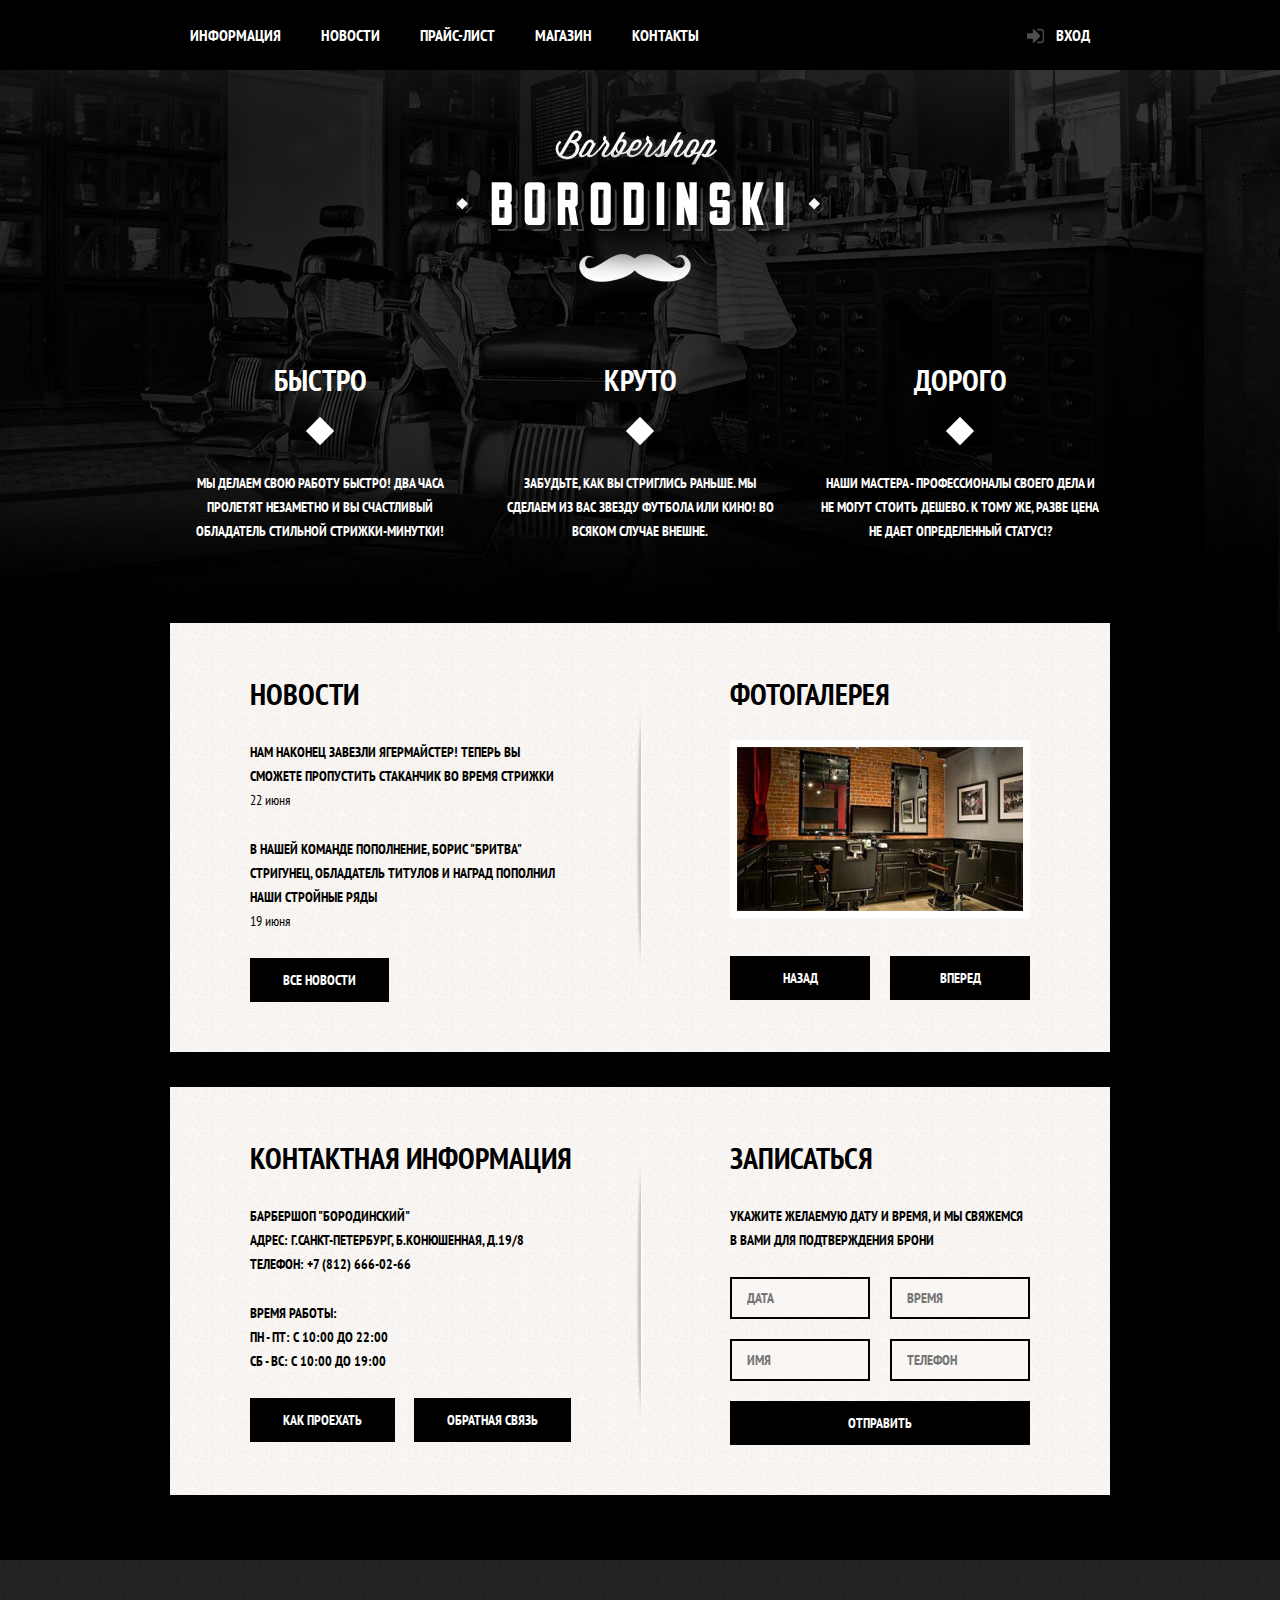
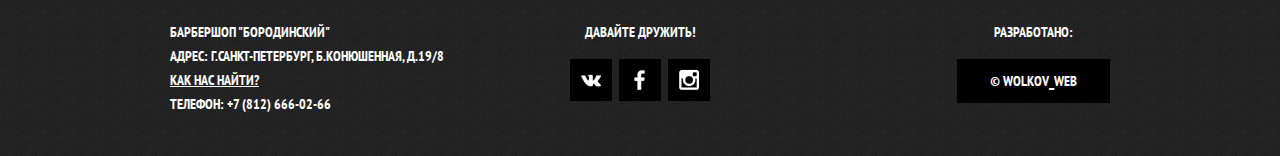
<file: Barbershop/index.html>
<!doctype html>
<html lang="ru">
<head>
	<meta charset="UTF-8">
	<title>Document</title>
	<link rel="stylesheet" href="css/normalize.css">
	<link rel="stylesheet" href="css/style.css">
	<link href="https://fonts.googleapis.com/css?family=PT+Sans+Narrow:400,700&amp;subset=cyrillic" rel="stylesheet">
</head>
<body>
	<header class="main_header">
		<div class="container clearfix">
			<nav class="main_navigation">
				<ul>
					<li><a href="#">Информация</a></li>
					<li><a href="#">Новости</a></li>
					<li><a href="price.html">Прайс-лист</a></li>
					<li><a href="#">Магазин</a></li>
					<li><a href="#">Контакты</a></li>
				</ul>
			</nav>
			<div class="user_block">
				<a class="login" href="#">Вход</a>
			</div>
		</div>
	</header>
	<main class="container">
		<div class="index_logo">
			<img src="img/BORODINSKI-Logo.png" alt="logotype">
		</div>
		<section class="features clearfix">
			<div class="features_item">
				<b class="features_name">Быстро</b>
				<p>Мы делаем свою работу быстро! Два часа пролетят незаметно и вы счастливый обладатель стильной стрижки-минутки!</p>
			</div>
			<div class="features_item">
				<b class="features_name">Круто</b>
				<p>Забудьте, как вы стриглись раньше. Мы сделаем из Вас звезду футбола или кино! Во всяком случае внешне.</p>
			</div>
			<div class="features_item">
				<b class="features_name">Дорого</b>
				<p>Наши мастера - профессионалы своего дела и не могут стоить дешево. К тому же, разве цена не дает определенный статус!?</p>
			</div>
		</section>
		<div class="index_content clearfix">
			<div class="index_content-left">
				<h2 class="index_content-title">Новости</h2>
				<ul class="news_preview">
					<li>
						<p>Нам наконец завезли Ягермайстер! Теперь вы сможете пропустить стаканчик во время стрижки</p>
						<time datetime="2017-06-22">22 июня</time>
					</li>
					<li>
						<p>В нашей команде пополнение, Борис "Бритва" Стригунец, обладатель титулов и наград пополнил наши стройные ряды</p>
						<time datetime="2017-06-22">19 июня</time>
					</li>
				</ul>
				<a class="btn" href="#">Все новости</a>
			</div>
			<div class="index_content-right">
				<h2 class="index_content-title">Фотогалерея</h2>
				<div class="gallery">
					<figure class="gallery_content">
						<img src="img/gallery_photo_!.jpg" alt="photo">
					</figure>
					<button class="btn gallery-prew">назад</button>
					<button class="btn gallery-next">вперед</button>
				</div>
			</div>
		</div>
		<div class="index_content clearfix">
			<div class="index_content-left">
				<h2 class="index_content-title">Контактная информация</h2>
				<p>Барбершоп "Бородинский"<br>
				Адрес: г.Санкт-Петербург, Б.Конюшенная, д.19/8<br>
				Телефон: +7 (812) 666-02-66</p>
				<p>Время работы:<br>
				пн - пт: с 10:00 до 22:00<br>
				сб - вс: с 10:00 до 19:00</p>
				<a class="btn" href="#">Как проехать</a>
				<a class="btn" href="#">Обратная связь</a>
			</div>
			<div class="index_content-right">
				<h2 class="index_content-title">Записаться</h2>
				<p>Укажите желаемую дату и время, и мы свяжемся в Вами для подтверждения брони</p>
				<form class="appointment_form" action="">
					<input type="text" name="date" value="" placeholder="Дата">
					<input type="text" name="time" value="" placeholder="Время">
					<input type="text" name="name" value="" placeholder="Имя">
					<input type="tel" name="phone" value="" placeholder="Телефон">
					<button class="btn" type="submit">Отправить</button>
				</form>
			</div>
		</div>
	</main> 
	<footer class="main_footer">
		<div class="container clearfix">
			<section class="footer_contacts">
				Барбершоп "Бородинский"<br>
				Адрес: г.Санкт-Петербург, Б.Конюшенная, д.19/8<br>
				<a href="#">Как нас найти?</a><br>
				Телефон: +7 (812) 666-02-66
			</section>
			<section class="footer_social">
				<p>Давайте дружить!</p>
				<a class="social_btn social_btn-vk" href="http://vk.com">Вконтакте</a>
				<a class="social_btn social_btn-fb" href="http://facebook.com">Фейсбук</a>
				<a class="social_btn social_btn-inst" href="http://instagram.com">Инстаграм</a>
			</section>
			<section class="footer_copyright">
				<p>Разработано:</p>
				<a class="btn" href="http://yandex.ru/mail">&copy Wolkov_Web</a>
			</section>
		</div>
	</footer>
	<div class="modal_content">
		<button class="modal_content-close" type="button" title="Закрыть">Закрыть</button>
		<h2 class="modal_content-title">Личный кабинет</h2>
		<p>Введите свой логин и пароль</p>
		<form class="login_form" action="#" method="GET">
			<input class="icon_user" type="text" name="login" placeholder="Логин" required>
			<input class="icon_password" type="password" name="pass" placeholder="Пароль" required>
			<label class="login_checkbox">
				<input type="checkbox" name="remember">
				<span class="checkbox_indicator"></span>
				<span>Запомните меня</span>
			</label>
			<a href="" class="restore">Я забыл пароль</a>
			<button class="btn" type="submit">Войти</button>
		</form>
	</div>
	<div class="modal_content-map">
		<button class="modal_content-close" type="button" title="Закрыть">Закрыть</button>
		<div id="yandex_map">
			<iframe src="https://www.google.com/maps/embed?pb=!1m18!1m12!1m3!1d7995.083318028432!2d30.322631561536717!3d59.93594482270635!2m3!1f0!2f0!3f0!3m2!1i1024!2i768!4f13.1!3m3!1m2!1s0x0%3A0x2af9b9ca55986949!2sHeadbusters+Barbershop!5e0!3m2!1sru!2sru!4v1498580203838" width="766" height="561" frameborder="0" style="border:0" allowfullscreen></iframe>
		</div>
	</div>
	<div class="modal_overlay"></div>
	
	<script src="js/popup&map.js"></script>
</body>
</html>
</file>
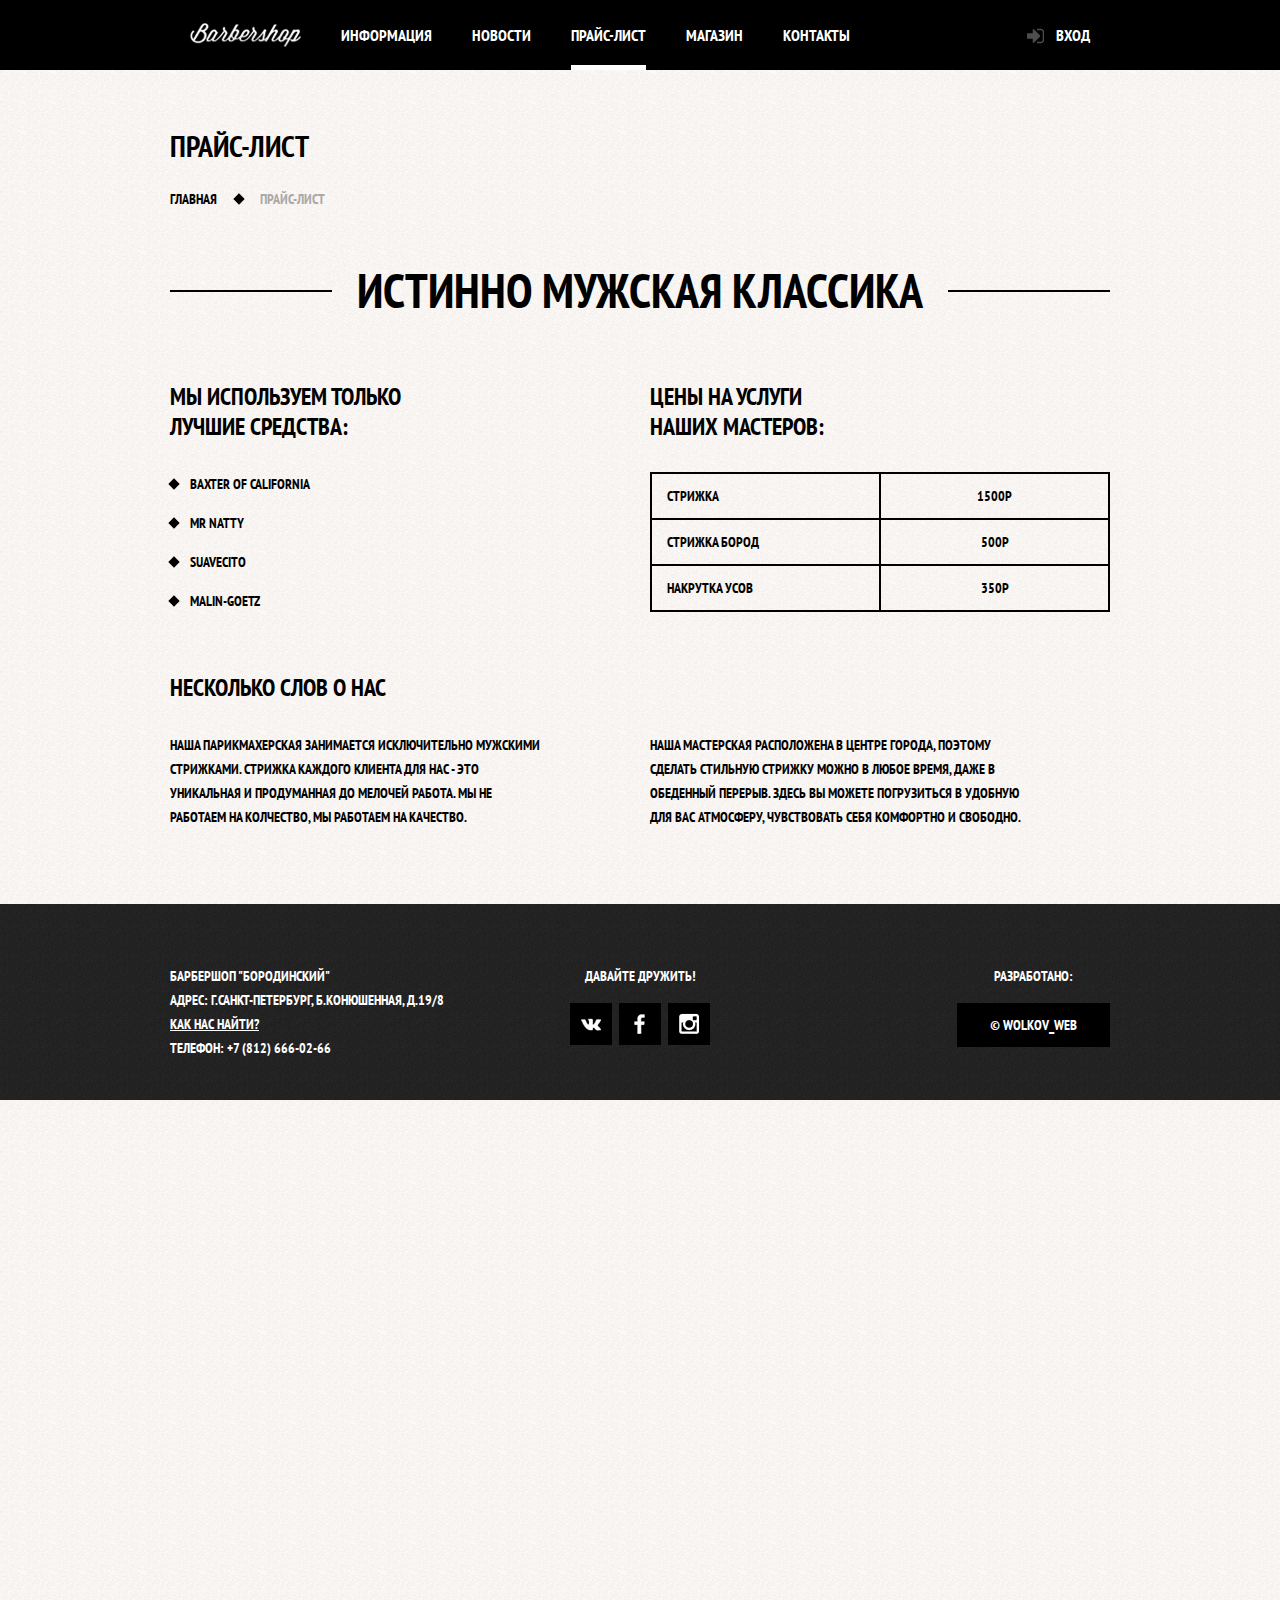
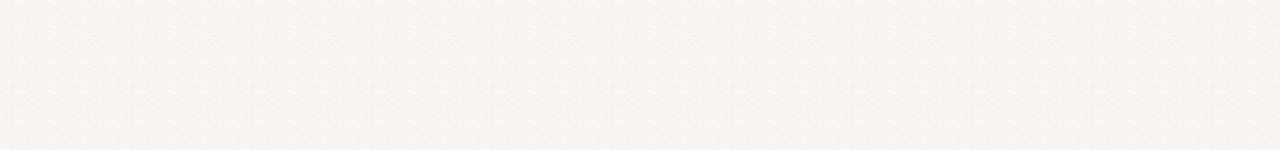
<file: Barbershop/price.html>
<!doctype html>
<html lang="ru">
<head>
	<meta charset="UTF-8">
	<title>Document</title>
	<link rel="stylesheet" href="css/normalize.css">
	<link rel="stylesheet" href="css/style.css">
	<link href="https://fonts.googleapis.com/css?family=PT+Sans+Narrow:400,700&amp;subset=cyrillic" rel="stylesheet">
</head>
<body class="inner_page">
	<header class="main_header">
		<div class="container clearfix">
			<nav class="main_navigation">
				<a class="logo_inner" href="index.html"><img src="img/logo_inner.png" width="111" height="24" alt="Барбершоп Бородинский"></a>
				<ul>
					<li><a href="#">Информация</a></li>
					<li><a href="#">Новости</a></li>
					<li class="active"><span>Прайс-лист</span></li>
					<li><a href="#">Магазин</a></li>
					<li><a href="#">Контакты</a></li>
				</ul>
			</nav>
			<div class="user_block">
				<a class="login" href="#">Вход</a>
			</div>
		</div>
	</header>
	<main class="container">
		<div class="inner_title">
			<h1>прайс-лист</h1>
			<ul class="hypercrumbs">
				<li><a href="index.html">главная</a></li>
				<li class="current">прайс-лист</li>
			</ul>
		</div>
		<div class="inner_content">
			<div class="big_heading">
				<h2>истинно мужская классика</h2>
			</div>
			<div class="inner_columns clearfix">
				<div class="inner_column_left">
					<h2>мы используем только<br>лучшие средства:</h2>
					<ul class="custom_list_1">
						<li>baxter of california</li>
						<li>mr natty</li>
						<li>suavecito</li>
						<li>malin-goetz</li>
					</ul>
				</div>
				<div class="inner_column_right">
					<h2>цены на услуги<br>наших мастеров:</h2>
					<table class="table_price">
						<tr>
							<td>Стрижка</td><td>1500р</td>
						</tr>
						<tr>
							<td>Стрижка бород</td><td>500р</td>
						</tr>
						<tr>
							<td>Накрутка усов</td><td>350р</td>
						</tr>
					</table>
				</div>
			</div>
			<div class="inner_columns clearfix">
				<h2>несколько слов о нас</h2>
				<div class="inner_column_left">
					<p class="short_text">наша парикмахерская занимается исключительно мужскими стрижками. стрижка каждого клиента для нас - это уникальная и продуманная до мелочей работа. мы не работаем на колчество, мы работаем на качество.</p>
				</div>
				<div class="inner_column_right">
					<p class="short_text">наша мастерская расположена в центре города, поэтому сделать стильную стрижку можно в любое время, даже в обеденный перерыв. здесь вы можете погрузиться в удобную для вас атмосферу, чувствовать себя комфортно и свободно.</p>
				</div>
			</div>
		</div>
	</main>
	<footer class="main_footer">
		<div class="container clearfix">
			<section class="footer_contacts">
				Барбершоп "Бородинский"<br>
				Адрес: г.Санкт-Петербург, Б.Конюшенная, д.19/8<br>
				<a href="#">Как нас найти?</a><br>
				Телефон: +7 (812) 666-02-66
			</section>
			<section class="footer_social">
				<p>Давайте дружить!</p>
				<a class="social_btn social_btn-vk" href="http://vk.com">Вконтакте</a>
				<a class="social_btn social_btn-fb" href="http://facebook.com">Фейсбук</a>
				<a class="social_btn social_btn-inst" href="http://instagram.com">Инстаграм</a>
			</section>
			<section class="footer_copyright">
				<p>Разработано:</p>
				<a class="btn" href="http://yandex.ru/mail">&copy Wolkov_Web</a>
			</section>
		</div>
	</footer>
	<div class="modal_content">
		<button class="modal_content-close" type="button" title="Закрыть">Закрыть</button>
		<h2 class="modal_content-title">Личный кабинет</h2>
		<p>Введите свой логин и пароль</p>
		<form class="login_form" action="#" method="POST">
			<input class="icon_user" type="text" name="login" placeholder="Логин">
			<input class="icon_password" type="password" name="pass" placeholder="Пароль">
			<label class="login_checkbox">
				<input type="checkbox" name="remember">
				<span class="checkbox_indicator"></span>
				<span>Запомните меня</span>
			</label>
			<a href="" class="restore">Я забыл пароль</a>
			<button class="btn" type="submit">Войти</button>
		</form>
	</div>
	<div class="modal_content-map">
		<button class="modal_content-close" type="button" title="Закрыть">Закрыть</button>
		<div id="yandex_map"></div>
	</div>
	<div class="modal_overlay"></div>
	
	<script src="js/popup&map.js"></script>
</body>
</body>
</html>
</file>
<file: Barbershop/css/style.css>
html, body {
	margin: 0;
	padding: 0;
	min-width: 1122px;
	min-height: 1750px;
}

.clearfix::after {
	content: "";
	display: table;
	clear: both;
}

body {
	background: #000000 url("../img/bg_barbershop.jpg") no-repeat center top;
	background-size: 100%;
	
	/* style fonts for all of document */
	font-family: 'PT Sans Narrow', 'Arial', sans-serif;
	font-size: 14px;
	font-weight: 700;
	line-height: 24px;
	text-transform: uppercase;
	color: #ffffff;	
}

.container {
	width: 940px;
	margin: 0 auto;
	padding: 0 10px;
}


/*------------ style of buttons ------------*/
.btn {
	display: inline-block;
	padding: 10px 33px;
	margin-right: 16px;
	
	font-family: 'PT Sans Narrow', 'Arial', sans-serif;
	font-size: 14px;
	font-weight: 700;
	line-height: 24px;
	text-transform: uppercase;
	text-decoration: none;
	text-align: center;
	vertical-align: top;
	color: #ffffff;
	
	background-color: #000000;
	border: none;
	outline: none;
	cursor: pointer;
}

.btn:hover, .btn:active {
	background-color: #663d15;
}

.btn.disabled, .btn:disabled {
	cursor: default;
	opacity: 0.5;
}

.btn.disabled:hover, .btn:disabled:hover {
	background-color: #000000;
}


/* =======================HEADER======================= */
/* ==================================================== */

.main_header {
	margin-bottom: 60px;
	
	/* decoration */
	background-color: #000000;
	
	/* fonts decoration */
	color: #ffffff;	
}

.main_navigation {
	float: left;
	width: 780px;
}

.main_navigation ul {
	margin: 0;
	padding: 0;
	
	list-style: none;
	font-size: 0;
}

.main_navigation li {
	display: inline-block;
	
	font-size: 16px;
	line-height: 20px;
	vertical-align: top;
}

.main_navigation a {
	display: block;
	padding: 25px 20px;
	
	/* fonts decoration */
	color: #ffffff;	
	text-decoration: none;
}

.main_navigation a:hover {
	background: #242424;
}

.user_block {
	/*Для сетки*/
	float: right;
	max-width: 140px;
}

.login {
	position: relative;
	
	display: inline-block;
	padding: 25px 20px;
	padding-left: 50px;
	
	font-size: 16px;
	line-height: 20px;
	vertical-align: top;
	color: #ffffff;
	text-decoration: none;
}

.login:hover {
	background: #242424;
}

.login::before {
	content: "";
	/* display: inline-block; */
	position: absolute;
	top: 28px;
	left: 20px;
	
	width: 18px;
	height: 16px;
	
	background:transparent url("../img/icon_sprite.png") no-repeat;
	opacity: 0.3;
}

.login:hover::before {
	opacity: 1;
}


/* =======================MAIN CONTENT======================= */
/* ========================================================== */

.index_logo {
	width: 368px;
	height: 204px;
	margin: 0 auto;
	margin-bottom: 25px;
	
	/*для визуального отображения постороения сетки*/
	/* border: 3px solid #00f; */
}

.index_logo img {
	width: 368px;
	height: 204px;
}


/* ___________________________________________ */
/* ________________Descriptors________________ */
.features {
	margin-bottom: 80px;
	/* border: 2px solid #00f; */
}

.features_item {
	float: left;
	width: 300px;
	margin-right: 20px;
	
	text-align: center;
}

.features_item:last-child {
	margin-right: 0;
}

.features_item p {
	margin: 10px;
	margin-bottom: 0;
}

.features_name {
	position: relative;
	
	display: block;
	margin-bottom: 30px;
	padding-bottom: 40px;
	
	font-size: 30px;
	line-height: 42px;
}

.features_name::after {
	content: "";
	position: absolute;
	bottom: 0;
	left: 50%;
	
	display: block;
	width: 20px;
	height: 20px;
	margin-left: -10px;
	
	background-color: #ffffff;
	transform: rotate(45deg);
}
/* ___________________________________________ */
/* ___________________________________________ */


.index_content {
	margin-bottom: 35px;
	padding: 50px 80px;
	
	color: #000000;
	
	background: url("../img/content_shadow.png") no-repeat center, #f8f5f2 url("../img/texture-1.jpg");
	/* border: 2px solid #f00; */
}

.index_content p {
	margin: 0;
	margin-bottom: 25px;
}

.index_content-left {
	float: left;
	width: 350px;
}

.index_content-right {
	float: right;
	width: 300px;
}

.index_content-title {
	margin: 0;
	margin-bottom: 25px;
	
	font-size: 30px;
	line-height: 42px;
}


/* ___________________________________________ */
/* ____________________News___________________ */
.news_preview {
	margin: 0;
	padding: 0;
	padding-right: 35px;
	
	list-style: none;
}

.news_preview li {
	margin-bottom: 25px; 
}

.news_preview p {
	margin-bottom: 0; 
}

.news_preview time {
	text-transform: none;
	font-weight: 400; 
}


/* ___________________________________________ */
/* __________________Gallery__________________ */
.gallery {
	position: relative;
	
	height: 260px;
}

.gallery_content {
	height: 164px;
	margin: 0;
	
	background-color: #cccccc;
	border: 7px solid #ffffff;
}

.gallery_content img {
	width:286px;
	height: 164px;
}

.gallery .btn {
	position: absolute;
	bottom: 0;
	
	width: 140px;
	margin: 0;
}

.gallery-prew {
	left: 0;
}

.gallery-next {
	right: 0;
}


/* ___________________________________________ */
/* ____________________Form___________________ */
.appointment_form input {
	float: left;
	width: 106px;
	margin-right: 20px;
	margin-bottom: 20px;
	padding: 7px 15px;
	
	font-family: 'PT Sans Narrow', 'Arial', sans-serif;
	font-size: 14px;
	font-weight: 700;
	line-height: 24px;
	text-transform: uppercase;
	color: #000000;
	
	background-color: #f9f6f3;
	border: 2px solid #000000;
	outline: none;
}

.appointment_form input:nth-child(2n) {
	margin-right: 0;
}

.appointment_form .btn {
	clear: both;
	width: 100%;
}


/* =======================FOOTER======================= */
/* ==================================================== */
.main_footer {
	margin-top: 65px;
	padding-top: 60px;
	padding-bottom: 40px;
	
	color: #ffffff;
	
	background: #232323 url("../img/texture-2.jpg");
}

.footer_contacts {
	float: left;
	width: 320px;
	margin-right: 60px;
}

.footer_contacts a {
	color: #ffffff;
}

.footer_contacts a:hover {
	text-decoration: none;
}


/* ___________________________________________ */
/* ___________________Social__________________ */
.footer_social {
	float: left;
	width: 180px;
	
	text-align: center;
}

.footer_social p {
	margin: 0;
	margin-bottom: 15px;
}

.social_btn {
	display: inline-block;
	width: 42px;
	height: 42px;
	margin: 0 2px;
	
	font-size: 0;
	vertical-align: top;
	text-decoration: none;
	
	background: #000000 url("../img/icon_sprite.png") no-repeat;
	background-position: 11px -16px;
	
	transition: 
		/* background-position 0.5s, */
		background-color 0.5s;
}

.social_btn-vk {
	background: #000000 url("../img/icon_sprite.png") no-repeat;
	background-position: 11px -47px;
}

.social_btn-vk:hover {
	background: #ffffff url("../img/icon_sprite.png") no-repeat;
	background-position: 11px -142px;
}

.social_btn-fb {
	background: #000000 url("../img/icon_sprite.png") no-repeat;
	background-position: 11px -79px;
}

.social_btn-fb:hover {
	background: #ffffff url("../img/icon_sprite.png") no-repeat;
	background-position: 11px -174px;
}

.social_btn-inst {
	background: #000000 url("../img/icon_sprite.png") no-repeat;
	background-position: 11px -16px;
}

.social_btn-inst:hover {
	background: #ffffff url("../img/icon_sprite.png") no-repeat;
	background-position: 11px -110px;
}
/* ___________________________________________ */
/* ___________________________________________ */


.footer_copyright {
	float: right;
	max-width: 180px;
}

.footer_copyright p{
	margin: 0;
	margin-bottom: 15px;
	
	text-align: center;
}

.footer_copyright .btn {
	margin-right: 0;
}



/*======================================================*/
/*======================= PRICE ========================*/
/*======================================================*/

/* body */
.inner_page {
	height: 100%;
	
	color: #000000;
	
	background: #f8f5f2 url("../img/texture-1.jpg");
}


/*======== navigation price ========*/
.inner_page  .main_header {
	margin-bottom: 55px;
}

.main_navigation .logo_inner {
	float: left;
	width: 111px;
	height: 20px;
	padding-top: 23px;
	padding-bottom: 27px;
}

.main_navigation .logo_inner img {
	width: 111px;
	height: 24px;
}

.main_navigation .logo_inner:hover {
	background: none;
}

.main_navigation .active {
	position: relative;
	
	background: none;
}

.main_navigation .active span {
	display: inline-block;
	padding: 25px 20px;
}

.main_navigation .active a:hover {
	background: none;
	cursor: none;
}

.main_navigation .active::after {
	content: "";
	position: absolute;
	right: 20px;
	bottom: 0;
	left: 20px;
	
	/* width: 100%; */
	height: 5px;
	
	background-color: #ffffff;
}



/*============= main price ============*/

.inner_page h1 {
	margin: 0;
	margin-bottom: 20px;
	padding: 0;
	
	font-size: 30px;
	line-height: 42px;
}

.inner_title {
	margin-bottom: 55px;
}

.hypercrumbs {
	margin: 0;
	padding: 0;
	list-style: none;
}

.hypercrumbs li {
	position: relative;
	
	display: inline;
	padding-right: 40px;
}

.hypercrumbs li:first-child::after {
	content: "";
	position: absolute;
	top: 5px;
	right: 14px;
	
	display: inline;
	width: 8px;
	height: 8px;
	
	background-color: #000000;
	transform: rotate(45deg);
}

.hypercrumbs .current {
	color: #aba9a7;
}

.hypercrumbs a {
	color: #000000;
	text-decoration: none;
}

.hypercrumbs a:hover {
	text-decoration: underline;
}


/*------- styles of elements -------*/
.inner_content {
	margin-bottom: 75px;
}

.inner_content h2 {
	margin-top: 60px;
	margin-bottom: 30px;
	
	font-size: 24px;
	line-height: 30px;
}

.inner_content p {
	margin: 14px 0;
}

.inner_content table {
	border-collapse: collapse;
}

.inner_content td {
	padding: 10px 15px;
	border: 2px solid #000000;
}


/*-------------- GRID -------------*/
.inner_columns {
	margin: 60px 0;
}

.inner_column_left, 
.inner_column_right {
	width: 460px;
}

.inner_column_left {
	float: left;
}

.inner_column_right {
	float: right;
}

.inner_column_left *:first-child,
.inner_column_right *:first-child {
	margin-top: 0;
}

.inner_column_left *:last-child,
.inner_column_right *:last-child {
	margin-bottom: 0;
}
/*---------------------------------*/


.big_heading {
	margin-top: 55px;
	margin-bottom: 65px;
	
	text-align: center;
}

.big_heading  h2 {
	position: relative;
	z-index: 2;
	
	display: inline;
	margin: 0;
	padding: 0 25px;
	
	font-size: 48px;
	line-height: 48px;
	text-align: center;
	
	background: #f8f5f2 url("../img/texture-1.jpg");
}

.big_heading::after {
	content: "";
	position: relative;
	top: -25px;
	z-index: 1;
	
	display: block;
	
	border-bottom: 2px solid #000000;
}

.custom_list_1 {
	margin: 14px 0;
	padding: 0;
	
	list-style: none;
}

.custom_list_1 li {
	position: relative;
	
	margin-bottom: 15px;
	padding-left: 20px;
}

.custom_list_1 li::before {
	content: "";
	position: absolute;
	top: 8px;
	left: 0;
	
	display: inline;
	width: 8px;
	height: 8px;
	
	background-color: #000000;
	transform: rotate(45deg);

}

/*--------- style of table --------*/
.table_price {
	width: 100%;
}

.table_price td {
	width: 50%;
}

.table_price td:last-child {
	text-align: center;
}

.short_text {
	padding-right: 80px;
}


/*======================================================*/
/*======================= POPUP ========================*/
/*======================================================*/

.modal_content {
	position: fixed;
	top: 120px;
	left: 50%;
	z-index: 10;
	
	display: none;
	width: 300px;
	margin-left: -230px;
	padding: 50px 80px;
	
	color: #000000;
	
	background: #f8f5f2 url("../img/texture-1.jpg");
	box-shadow: 0 30px 50px rgba(0, 0, 0, 0.7);
}

.modal_content-show {
	display: block;
	
	animation: bounce 0.6s;
}

.modal_error {
	animation: shake 0.6s;
}

/*=======animation=======*/

@keyframes bounce {
	  0% { transform:translateY(-2000px); }
	 70% { transform:translateY(30px);    }
	 90% { transform:translateY(-10px);   }
	100% { transform:translateY(0);       }
}

@keyframes shake {
	                0%, 100% { transform:translateX(0);     }
	 70%, 30%, 50%, 70%, 90% { transform:translateX(-10px); }
	      20%, 40%, 60%, 80% { transform:translateX(10px);  }
}

/*========================*/

.modal_content-close {	
	position: absolute;
	top: 0;
	right: -34px;
	
	width: 22px;
	height: 22px;
	
	font-size: 0;
	
	background: none;
	border: 0;
	outline: 0;
	cursor: pointer;
}

.modal_content-close::before,
.modal_content-close::after {
	content: "";
	position: absolute;
	top: 10px;
	left: 0;
	
	width: 19px;
	height: 3px;
	background-color: #d0d0d0;
	border-radius: 1px;
}

.modal_content-close::before {
	transform: rotate(45deg);
}

.modal_content-close::after {
	transform: rotate(-45deg);
}

.modal_content h2 {
	margin: 0;
	margin-bottom: 20px;
	
	font-size: 30px;
	line-height: 42px;
}

.modal_content p {
	margin: 0;
	margin-bottom: 14px;
}

.modal_content .login_form {
	margin-top: 30px;
	margin-bottom: 10px;
}

.login_form input[type="text"],
.login_form input[type="password"] {
	width: 236px;
	margin: 0;
	margin-bottom: 10px;
	padding: 10px 20px;
	padding-right: 40px;
	
	font-size: 14px;
	line-height: 24px;
	font-weight: 600;
	font-family: 'PT Sans Narrow', 'Arial', sans-serif;
	color: #000000;
	text-transform: uppercase;
	
	background-color: #f9f6f3;
	border: 2px solid #000000;
	outline: none;
}

.login_form input:hover {
	border-color:  #663d15;
}

.login_form input.icon_user {
	background-image: url('../img/sprite_user-pass.png');
	background-repeat: no-repeat;
	background-position: 269px 16px;
}

.login_form input.icon_password {
	background-image: url('../img/sprite_user-pass.png');
	background-repeat: no-repeat;
	background-position: 269px -29px;
}

.login_form .restore {
	float: right;
	
	color: #000000;
}

.login_form .btn {
	width: 100%;
	margin-top: 15px;
}

.login_checkbox {
	position: relative;
	
	padding-left: 30px;
	
	cursor: pointer;
}

.login_checkbox input[type='checkbox'] {
	display: none;
}

.login_checkbox input[type='checkbox'] + 
.checkbox_indicator {
	position: absolute;
	top: -3px;
	left: 0;
	
	width: 17px;
	height: 17px;
	
	border: 2px solid #000000;
}

.login_checkbox:hover {
	color: #663d15;
}

.login_checkbox input[type='checkbox']:checked + 
.checkbox_indicator::before, 
.login_checkbox input[type='checkbox']:checked + 
.checkbox_indicator::after {
	content: "";
	position: absolute;
	top: 8px;
	left: 1px;
	
	width: 15px;
	height: 2px;
	
	background-color: #000000;
}

.login_checkbox input[type='checkbox']:checked + 
.checkbox_indicator::before {
	transform: rotate(45deg);
}

.login_checkbox input[type='checkbox']:checked + 
.checkbox_indicator::after {
	transform: rotate(-45deg);
}

/*======== map ========*/
.modal_content-map {
	position: fixed;
	top: 50%;
	left: 50%;
	z-index: 10;
	
	display: none;
	width: 766px;
	height: 561px;
	margin-top: -280px;
	margin-left: -350px;
	
	background: #aba9a7 url('../img/yandex_map.jpg') no-repeat;
	background-size: contain;
	border: 7px solid white;
	box-shadow: 0 30px 50px rgba(0, 0, 0, 0.7);
}

.modal_content-map-show {
	display: block;
}

.modal_content-close {	
	position: absolute;
	top: 0;
	right: -34px;
	
	width: 22px;
	height: 22px;
	
	font-size: 0;
	
	background-color: transparent;
	border: 0;
	outline: 0;
	cursor: pointer;
}

.modal_content-close::before,
.modal_content-close::after {
	content: "";
	position: absolute;
	top: 10px;
	left: 0;
	
	width: 19px;
	height: 3px;
	background-color: #d0d0d0;
	border-radius: 1px;
}

.modal_content-close::before {
	transform: rotate(45deg);
}

.modal_content-close::after {
	transform: rotate(-45deg);
}
/*==================*/

.modal_overlay {
	position: fixed;
	top: 0;
	left: 0;
	z-index: 9;
	
	display: none;
	width: 100%;
	height: 100%;
	
	background: rgba(0, 0, 0, 0.5);
}

.modal_overlay-show {
	display: block;
}
</file>
